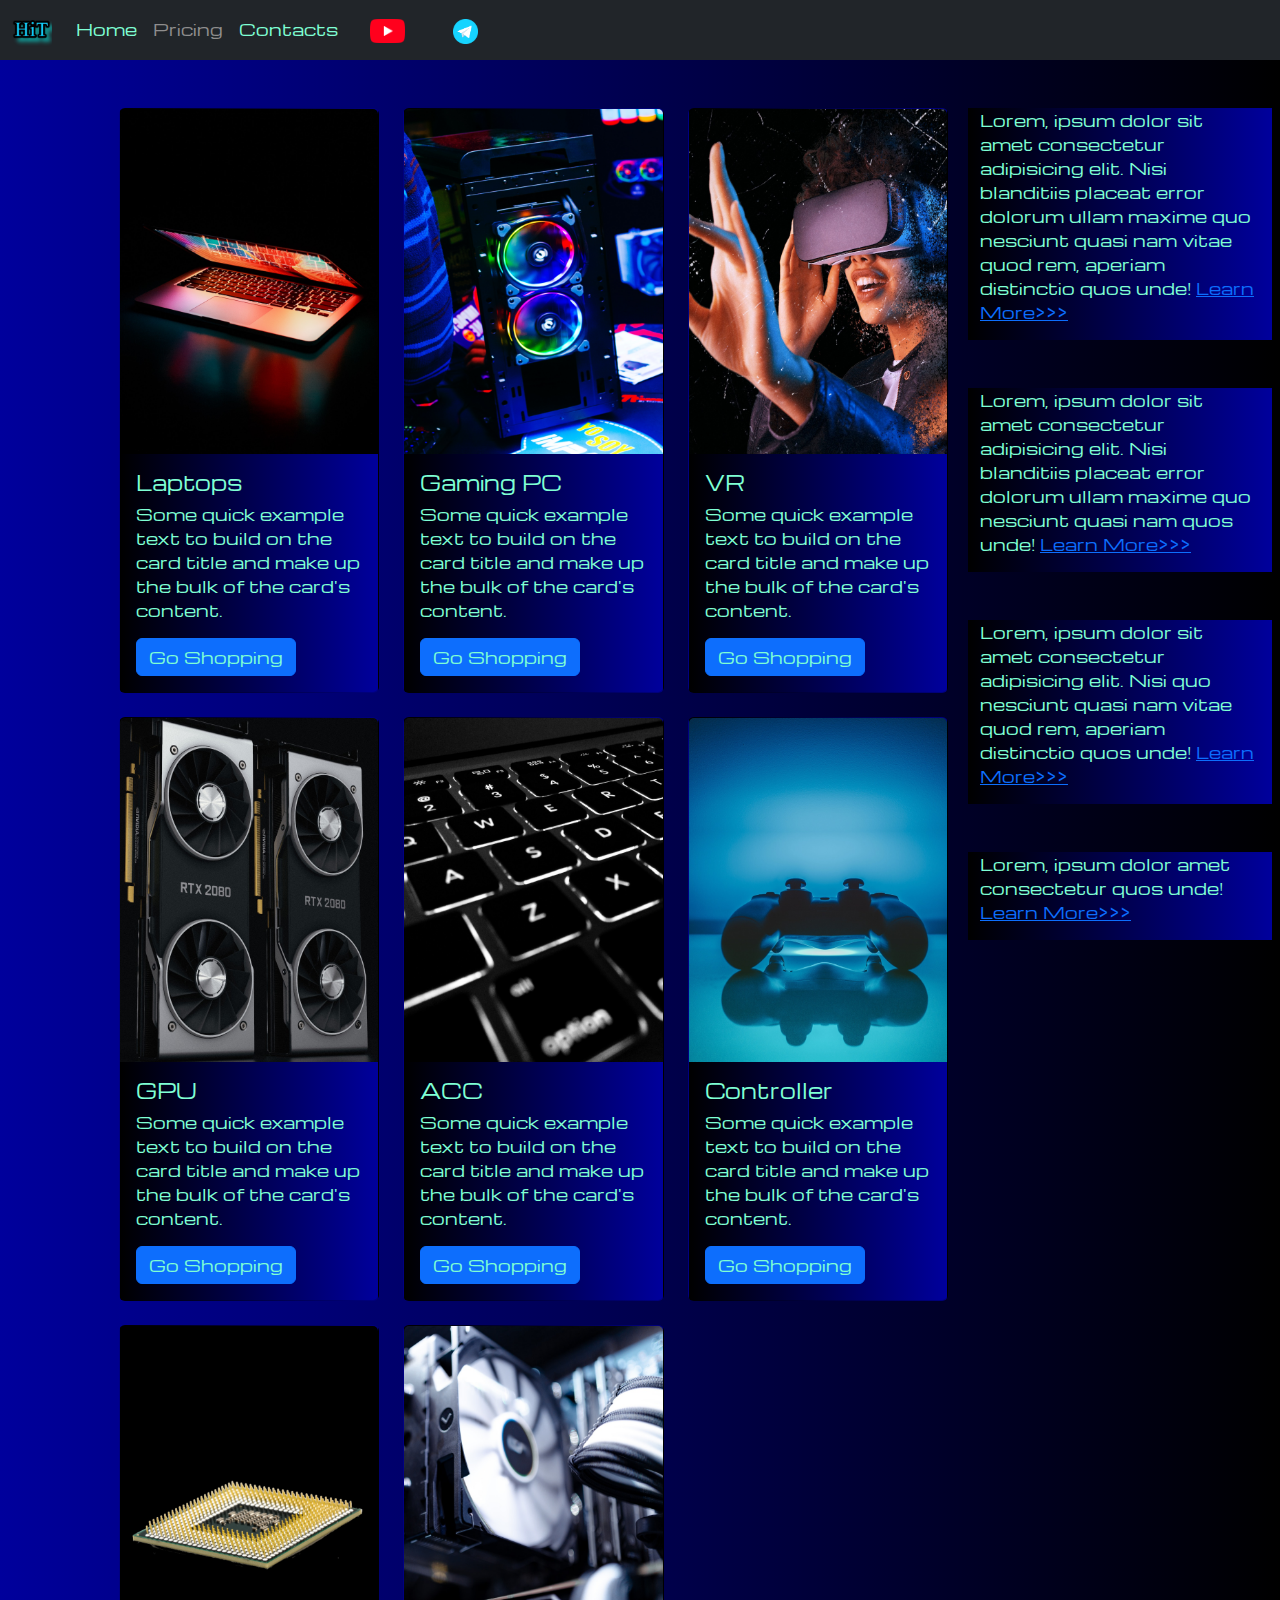
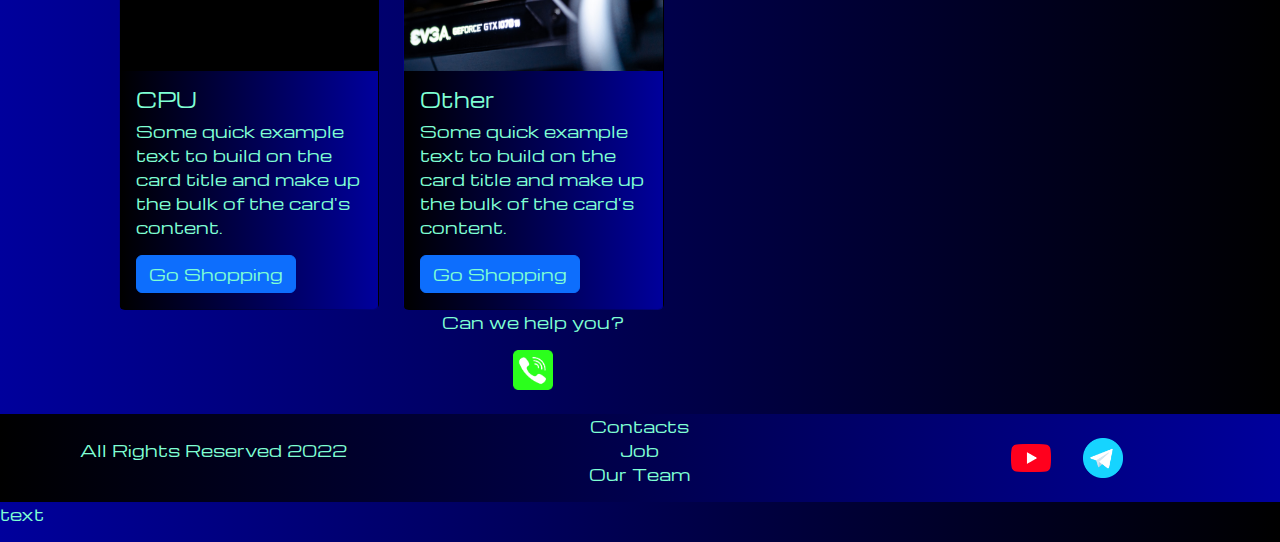
<file: prices.html>
<!DOCTYPE html>
<html lang="en">

<head>
  <meta charset="UTF-8">
  <meta name="viewport" content="width=device-width, initial-scale=1.0">
  <link href="https://cdn.jsdelivr.net/npm/bootstrap@5.3.3/dist/css/bootstrap.min.css" rel="stylesheet"
    integrity="sha384-QWTKZyjpPEjISv5WaRU9OFeRpok6YctnYmDr5pNlyT2bRjXh0JMhjY6hW+ALEwIH" crossorigin="anonymous">
  <link rel="stylesheet" href="source/styles/mycss.css">

  <link rel="apple-touch-icon" sizes="180x180" href="source/files/favicon_io/apple-touch-icon.png">
  <link rel="icon" type="image/png" sizes="32x32" href="source/files/favicon_io/favicon-32x32.png">
  <link rel="icon" type="image/png" sizes="16x16" href="source/files/favicon_io/favicon-16x16.png">
  <link rel="manifest" href="source/files/favicon_io/site.webmanifest">
  <title>HiT</title>
</head>

<body>
  <header>
    <nav class="navbar navbar-expand-lg bg-dark">
      <div class="container-fluid">
        <a class="navbar-brand" href="/"><img src="source/images/logo.png" alt="..."></a>
        <button class="navbar-toggler" type="button" data-bs-toggle="collapse" data-bs-target="#navbarNav"
          aria-controls="navbarNav" aria-expanded="false" aria-label="Toggle navigation">
          <span class="navbar-toggler-icon"></span>
        </button>
        <div class="collapse navbar-collapse" id="navbarNav">
          <ul class="navbar-nav">
            <li class="nav-item">
              <a class="nav-link" aria-current="page" href="/">Home</a>
            </li>
            <li class="nav-item">
              <a class="nav-link  active" href="prices.html">Pricing</a>
            </li>
            <li class="nav-item">
              <a class="nav-link" href="prices.html">Contacts</a>
            </li>
            <li class="nav-item">
              <a class="nav-link" href="prices.html">
                <img style="width: 35px; margin-inline: 1em;" src="source/files/yt.png" alt="...">
              </a>
            </li>
            <li class="nav-item">
              <a class="nav-link" href="prices.html">
                <img style="width: 25px; margin-inline: 1em;" src="source/files/tg.png" alt="...">
              </a>
            </li>

          </ul>
        </div>
      </div>
    </nav>
  </header>


  <section>
    <div class="container-fluid mt-4">

      <div class="row">
        <div class="col-lg-1">

        </div>

        <div class="col-lg-8 col-md-12">
          <div class="row">
            <div class="col-lg-4 col-md-6 mt-4">
              <div class="card">
                <a href=""><img src="source/images/laptop.png" class="card-img-top" alt="Laptop"></a>
                <div class="card-body">
                  <h5 class="card-title"><a href="">Laptops</a></h5>
                  <p class="card-text"><a href="">
                      Some quick example text to build on the card title and make up the bulk of the card's
                      content.
                    </a></p>
                  <a href="#" class="btn btn-primary">Go Shopping</a>
                </div>
              </div>
            </div>
            <div class="col-lg-4 col-md-6 mt-4">
              <div class="card">
                <img src="source/images/gaming pc.png" class="card-img-top" alt="Gaming PC">
                <div class="card-body">
                  <h5 class="card-title">Gaming PC</h5>
                  <p class="card-text">Some quick example text to build on the card title and make up the bulk of the
                    card's
                    content.</p>
                  <a href="#" class="btn btn-primary">Go Shopping</a>
                </div>
              </div>
            </div>
            <div class="col-lg-4 col-md-6 mt-4">
              <div class="card">
                <img src="source/images/vr.png" class="card-img-top" alt="VR">
                <div class="card-body">
                  <h5 class="card-title">VR</h5>
                  <p class="card-text">Some quick example text to build on the card title and make up the bulk of the
                    card's
                    content.</p>
                  <a href="#" class="btn btn-primary">Go Shopping</a>
                </div>
              </div>
            </div>
            <div class="col-lg-4 col-md-6 mt-4">
              <div class="card">
                <img src="source/images/gpu.png" class="card-img-top" alt="GPU">
                <div class="card-body">
                  <h5 class="card-title">GPU</h5>
                  <p class="card-text">Some quick example text to build on the card title and make up the bulk of the
                    card's
                    content.</p>
                  <a href="#" class="btn btn-primary">Go Shopping</a>
                </div>
              </div>
            </div>
            <div class="col-lg-4 col-md-6 mt-4">
              <div class="card">
                <img src="source/images/acc.png" class="card-img-top" alt="ACC">
                <div class="card-body">
                  <h5 class="card-title">ACC</h5>
                  <p class="card-text">Some quick example text to build on the card title and make up the bulk of the
                    card's
                    content.</p>
                  <a href="#" class="btn btn-primary">Go Shopping</a>
                </div>
              </div>
            </div>
            <div class="col-lg-4 col-md-6 mt-4">
              <div class="card">
                <img src="source/images/controller.png" class="card-img-top" alt="Controller">
                <div class="card-body">
                  <h5 class="card-title">Controller</h5>
                  <p class="card-text">Some quick example text to build on the card title and make up the bulk of the
                    card's
                    content.</p>
                  <a href="#" class="btn btn-primary">Go Shopping</a>
                </div>
              </div>
            </div>
            <div class="col-lg-4 col-md-6 mt-4">
              <div class="card">
                <img src="source/images/cpu.png" class="card-img-top" alt="CPU">
                <div class="card-body">
                  <h5 class="card-title">CPU</h5>
                  <p class="card-text">Some quick example text to build on the card title and make up the bulk of the
                    card's
                    content.</p>
                  <a href="#" class="btn btn-primary">Go Shopping</a>
                </div>
              </div>
            </div>
            <div class="col-lg-4 col-md-6 mt-4">
              <div class="card">
                <img src="source/images/other.png" class="card-img-top" alt="Other">
                <div class="card-body">
                  <h5 class="card-title">Other</h5>
                  <p class="card-text">Some quick example text to build on the card title and make up the bulk of the
                    card's
                    content.</p>
                  <a href="#" class="btn btn-primary">Go Shopping</a>
                </div>
              </div>
            </div>

          </div>


          <div class="col-lg-12 col-md-12 text-center">
            <p>Can we help you?</p>
          </div>

          <div class="col-lg-12 col-md-12 text-center">
            <img class="call-anim" style="width: 40px;" src="source/files/phone.png" alt="...">

          </div>
        </div>

        <div class="col-lg-3 col-md-12">
          <div class="row px-2">
            <div class="col-lg-12 sidebar my-4">
              <p>Lorem, ipsum dolor sit amet consectetur adipisicing elit. Nisi blanditiis placeat error dolorum ullam
                maxime quo nesciunt quasi nam vitae quod rem, aperiam distinctio quos unde! <a href="#">Learn
                  More>>></a> </p>
            </div>
            <div class="col-lg-12 sidebar my-4">
              <p>Lorem, ipsum dolor sit amet consectetur adipisicing elit. Nisi blanditiis placeat error dolorum ullam
                maxime quo nesciunt quasi nam quos unde! <a href="#">Learn More>>></a> </p>
            </div>
            <div class="col-lg-12 sidebar my-4">
              <p>Lorem, ipsum dolor sit amet consectetur adipisicing elit. Nisi quo nesciunt quasi nam vitae quod rem,
                aperiam distinctio quos unde! <a href="#">Learn More>>></a> </p>
            </div>
            <div class="col-lg-12 sidebar my-4">
              <p>Lorem, ipsum dolor amet consectetur quos unde! <a href="#">Learn More>>></a> </p>
            </div>
          </div>
        </div>

      </div>

    </div>
  </section>

  <footer class="mt-4">
    <div class="container-fluid">
      <div class="row">
        <div class="col-lg-4 col-md-12 footer-text text-center">
          <p>All Rights Reserved 2022</p>
        </div>
        <div class="col-lg-4 col-md-12 footer-text text-center">
          <p>Contacts <br>Job<br>Our Team</p>
        </div>
        <div class="col-lg-4 col-md-12 media-links">
          <img style="width: 40px; margin-inline: 1em;" src="source/files/yt.png" alt="...">
          <img style="width: 40px; margin-inline: 1em;" src="source/files/tg.png" alt="...">

        </div>


      </div>
    </div>
  </footer>

  <p>text</p>
  <script src="https://cdn.jsdelivr.net/npm/bootstrap@5.3.3/dist/js/bootstrap.bundle.min.js"
    integrity="sha384-YvpcrYf0tY3lHB60NNkmXc5s9fDVZLESaAA55NDzOxhy9GkcIdslK1eN7N6jIeHz"
    crossorigin="anonymous"></script>
</body>

</html>
</file>
<file: source/styles/mycss.css>
@import url('https://fonts.googleapis.com/css?family=Michroma');

body {
    font-family: Michroma, serif;
    background: linear-gradient(90deg, #00009c 0%, #000000 100%);
}

p {
    color: aquamarine;
}

.nav-link {
    color: aquamarine;
}

.navbar-nav .nav-link.active {
    color: rgb(143, 142, 142);
}

.navbar-brand img {
    width: 40px;
}

.navbar-toggler {
    background-color: rgb(143, 142, 142);

}

.sidebar {
    color: aquamarine;
    background: linear-gradient(270deg, #00009c 0%, #000000 100%);
}

.card {
    background: linear-gradient(270deg, #00009c 0%, #000000 100%);
    color: aquamarine;
}

.card a {
    text-decoration: none;
    color: aquamarine;
}

.slide-text,
.footer-text {
    color: aquamarine;
    margin: auto auto;
}

footer,
.btn-outline-primary {
    background: linear-gradient(270deg, #00009c 0%, #000000 100%);

}

.media-links {
    display: flex;
    justify-content: center;
    align-items: center;
}

.call-anim{
    animation: myAnim 2s linear 1s 1 normal forwards;
}

@keyframes myAnim {
	0% {
		transform: scale(0.5);
	}

	100% {
		transform: scale(1);
	}
}

@media(max-width:755px) {
    .carousel-indicators {
        display: none;
    }
}
</file>
